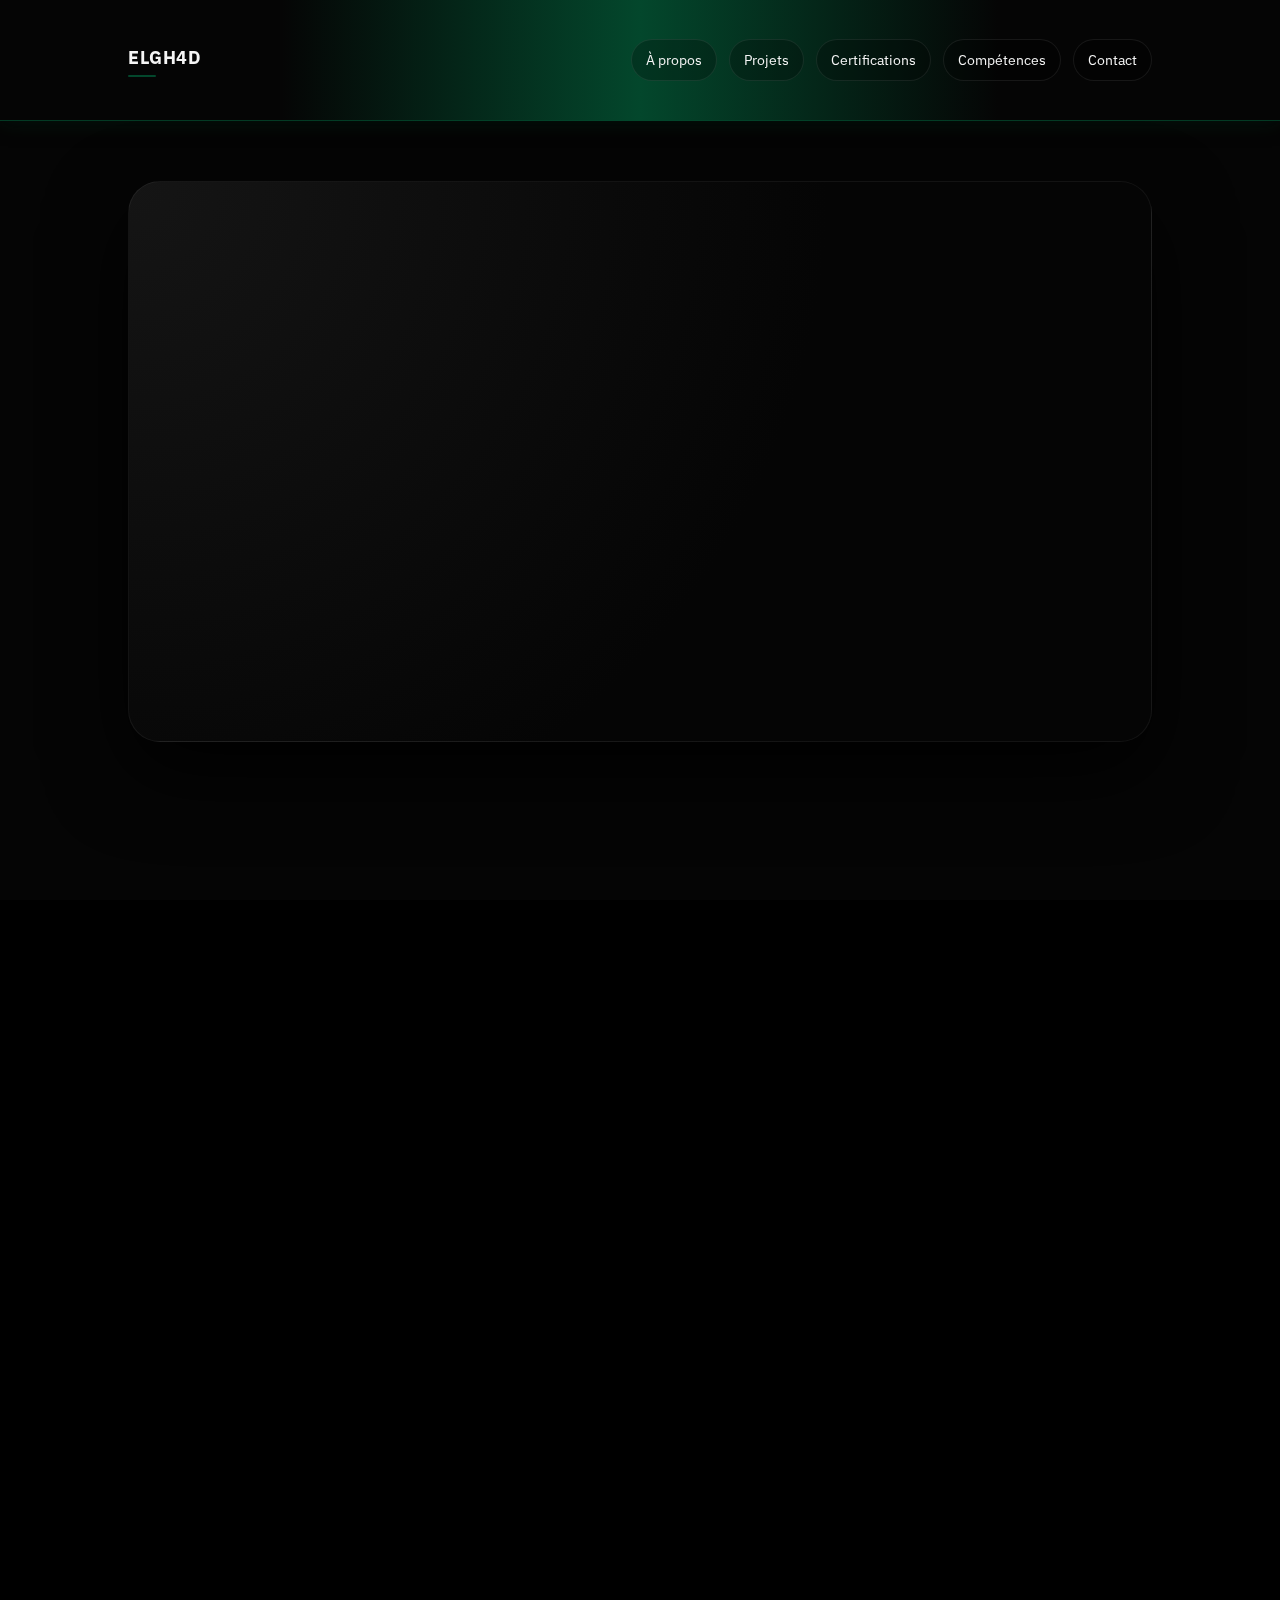
<file: about.html>
<!DOCTYPE html>
<html lang="fr">
<head>
  <meta charset="UTF-8" />
  <meta name="viewport" content="width=device-width, initial-scale=1" />
  <title>À propos — Hamza ELRHADIOUINI</title>
  <meta name="description" content="À propos de Hamza ELRHADIOUINI — Étudiant ingénieur en génie logiciel (MIAGE), passionné par le développement d’applications web modernes.">
  <link rel="icon" href="assets/icons/favicon.ico">
  <link rel="preconnect" href="https://fonts.googleapis.com">
  <link rel="preconnect" href="https://fonts.gstatic.com" crossorigin>
  <link href="https://fonts.googleapis.com/css2?family=IBM+Plex+Sans:wght@300;400;600;700;800;900&display=swap" rel="stylesheet">
  <link rel="stylesheet" href="assets/css/style.css">
</head>
<body>
<header class="site-header">
  <div class="wrap">
    <nav class="nav">
      <a href="index.html" class="brand">ELGH4D</a>
      <button class="nav-toggle" aria-label="Ouvrir le menu" aria-expanded="false">☰</button>
      <div class="nav-links" id="navLinks">
        <a class="btn" href="about.html">À propos</a>
        <a class="btn" href="projects.html">Projets</a>
        <a class="btn" href="certifications.html">Certifications</a>
        <a class="btn" href="skills.html">Compétences</a>
        <a class="btn" href="contact.html">Contact</a>
        
      </div>
    </nav>
  </div>
</header>

<main class="wrap">
  <!-- HERO À PROPOS -->
  <section id="about-hero" class="hero-home" style="padding-top:40px;padding-bottom:28px;">
    <div class="hero-text reveal">
      <p class="overline">À PROPOS DE MOI</p>
      <h1 class="xxl">
        Derrière le code,<br>
        <span class="accent">une personne curieuse & engagée</span>
      </h1>
      <p class="lead">
        Je m’appelle Hamza Elrhadiouini. Je suis étudiant ingénieur en génie logiciel (MIAGE)
        à l’EMSI Rabat et je construis des applications web modernes, utiles et agréables
        à utiliser. J’aime comprendre un besoin réel, le structurer, puis le transformer en
        solution concrète et robuste.
      </p>
    </div>
  </section>

  <!-- SECTION QUI JE SUIS + CE QUE J’AIME FAIRE -->
  <section id="about-content">
    <div class="grid-2">
      <article class="card reveal">
        <h2 class="angle">Qui je suis</h2>
        <p class="muted">
          Je m’appelle Hamza Elrhadiouini. Je suis étudiant en cycle d’ingénierie
          en informatique et réseaux (option MIAGE) à l’EMSI Rabat. Après deux années
          préparatoires (2021–2023), j’ai intégré le cycle d’ingénieur en 2023.
        </p>
        <p class="muted">
          En 4ᵉ année, je me suis vraiment accroché à <strong>Java</strong> et au
          développement d’applications structurées. Depuis, je me spécialise de façon
          personnelle&nbsp;: je construis plusieurs projets full-stack, j’expérimente,
          j’améliore mon style de code et ma façon de penser l’architecture.
        </p>
        <p class="muted">
          Je prépare actuellement mon <strong>stage de fin d’études (PFE 2026)</strong>,
          avec l’objectif de rejoindre une équipe où je pourrai apporter de la valeur,
          continuer à progresser et évoluer sur un poste de développeur logiciel
          à responsabilité.
        </p>
      </article>

     <article class="card reveal">
  <h2 class="angle">Ce que j’aime construire</h2>

  <p class="muted">
    Je prends plaisir à concevoir des solutions où chaque choix technique apporte une réelle valeur.
    Je suis particulièrement motivé par les projets qui réunissent :
  </p>

  <div class="chips soft">
    <span class="chip">résolution d’un problème concret</span>
    <span class="chip">UX pensée avec sérieux</span>
    <span class="chip">logique métier claire & cohérente</span>
    <span class="chip">travail d’équipe & collaboration</span>
    <span class="chip">code structuré, propre & maintenable</span>
    <span class="chip">mise en production & impact réel</span>
  </div>

  <p class="muted" style="margin-top:12px;">
    J’apprécie également documenter mes projets, partager mes idées, expliquer une architecture,
    et revoir du code pour l’améliorer. Pour moi, un bon développement se construit autant
    dans la technique que dans la communication.
  </p>
</article>

    </div>
  </section>

  <!-- TIMELINE PARCOURS -->
  <section id="timeline">
    <h2 class="angle reveal">Mon parcours en quelques étapes</h2>
    <br>
    <div class="timeline">
      <div class="t-item reveal">
        <div class="t-meta">
          <span>2021 – 2023</span>
          <span class="muted">Années préparatoires intégrées — EMSI Rabat</span>
        </div>
        <p class="muted">
          Bases solides en mathématiques, électronique, algorithmique et introduction
          aux systèmes informatiques. C’est la période où je découvre progressivement
          le développement et les projets techniques.
        </p>
      </div>

      <div class="t-item reveal">
        <div class="t-meta">
          <span>2023 – Présent</span>
          <span class="muted">Cycle d’ingénierie en informatique et réseaux (Option MIAGE)</span>
        </div>
        <p class="muted">
          Entrée en cycle d’ingénieur à l’EMSI Rabat. En 4ᵉ année, je développe une
          vraie affinité pour <strong>Java</strong> et le développement d’applications
          web. En 5ᵉ année, je renforce cette spécialisation à travers plusieurs projets
          personnels et académiques orientés applications métiers et plateformes web.
        </p>
      </div>

      <div class="t-item reveal">
        <div class="t-meta">
          <span>2026</span>
          <span class="muted">Stage de fin d’études (PFE)</span>
        </div>
        <p class="muted">
          Objectif&nbsp;: réaliser un PFE 2026 au sein d’une équipe de développement
          où je pourrai contribuer à un vrai produit, mettre en pratique mon expérience
          de projets et poser les bases de mon premier poste d’ingénieur logiciel.
        </p>
      </div>
    </div>
  </section>

  <!-- MA FAÇON DE TRAVAILLER -->
  <section id="how-i-work">
    <h2 class="angle reveal">Ma façon de travailler</h2>
    <br>
    <div class="grid-3">
      <article class="card reveal">
        <h3>Clarté & structure</h3>
        <p class="muted">
          Avant de coder, je clarifie le besoin, je découpe le problème et
          je choisis une structure qui restera lisible pour les autres :
          nommage clair, couches bien séparées, commentaires utiles seulement
          là où c’est nécessaire.
        </p>
      </article>
      <article class="card reveal">
        <h3>Apprentissage continu</h3>
        <p class="muted">
          Je profite de chaque projet pour apprendre quelque chose de nouveau&nbsp;:
          un outil, un pattern, une meilleure manière d’écrire une API ou de structurer
          une interface. C’est ce qui me motive dans ce métier.
        </p>
      </article>
      <article class="card reveal">
        <h3>Esprit d’équipe</h3>
        <p class="muted">
          J’aime travailler avec d’autres développeurs, designer ensemble des solutions
          et partager les bonnes pratiques. Je suis à l’aise avec les revues de code,
          la communication écrite et les échanges réguliers avec l’équipe.
        </p>
      </article>
    </div>
  </section>

  <!-- CTA FINAL -->
  <section id="about-cta" style="padding-top:10px;padding-bottom:30px;">
    <div class="card reveal" style="text-align:center;">
      <h2 class="angle" style="display:inline-block;">Et si on travaillait ensemble&nbsp;?</h2>
      <p class="muted">
        Que ce soit pour un stage de fin d’études, un projet concret ou une collaboration,
        je serais ravi d’échanger.
      </p>
      <div class="action-row" style="justify-content:center;">
        <a class="btn primary" href="contact.html">Me contacter</a>
        <a class="btn" href="projects.html">Voir mes projets</a>
      </div>
    </div>
  </section>
</main>

<footer class="site-footer">
  <div class="wrap"><p class="muted">© <span id="year"></span> Hamza ELRHADIOUINI. Tous droits réservés.</p></div>
</footer>

<script src="assets/js/main.js"></script>
</body>
</html>
</file>
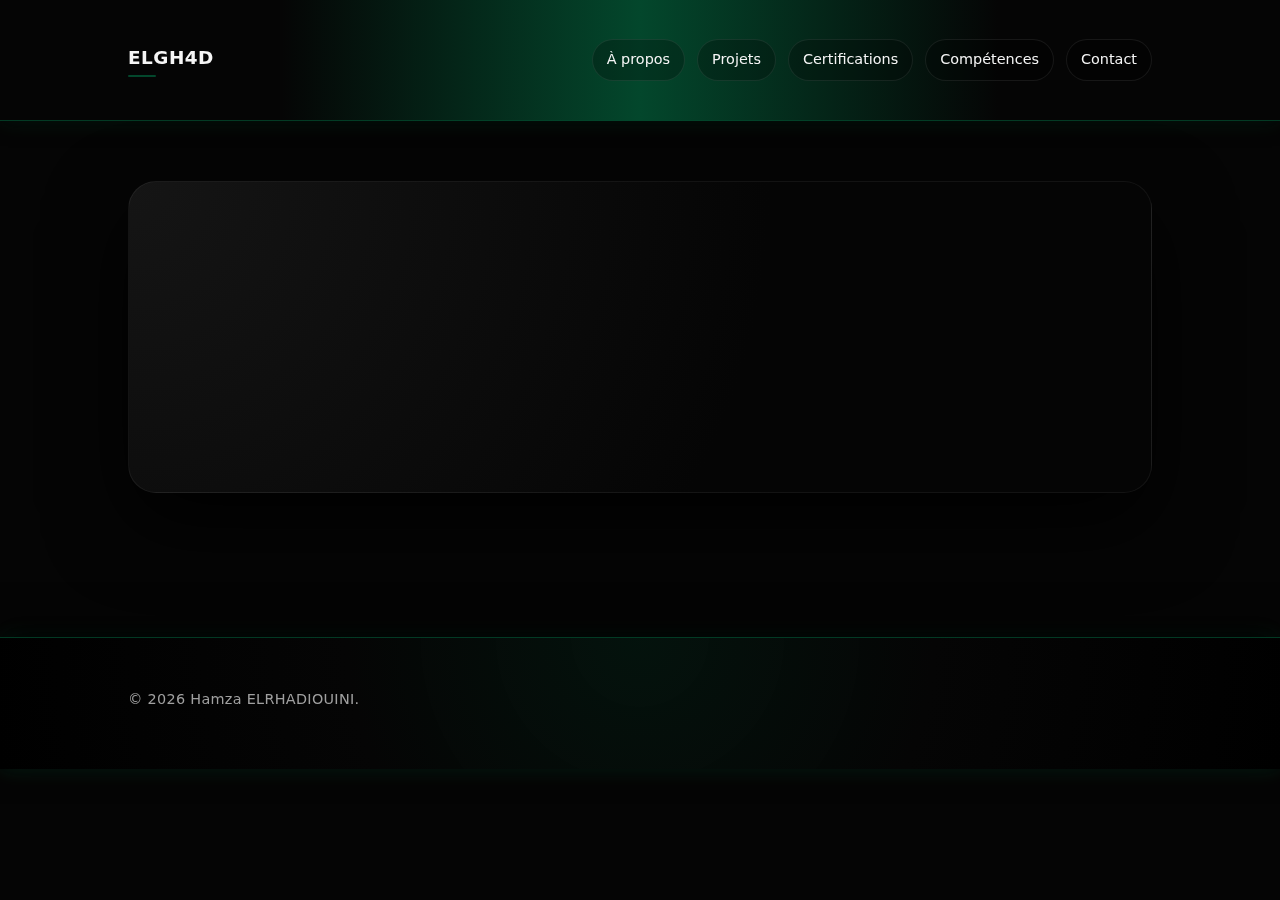
<file: certifications.html>
<!DOCTYPE html>
<html lang="fr">
<head>
  <meta charset="UTF-8" />
  <meta name="viewport" content="width=device-width, initial-scale=1" />
  <title>Certifications — Hamza ELRHADIOUINI</title>
  <link rel="icon" href="assets/icons/favicon.ico">
  <link rel="stylesheet" href="assets/css/style.css">
</head>
<body>
<header class="site-header">
  <div class="wrap">
    <nav class="nav">
      <a href="index.html" class="brand">ELGH4D</a>
      <button class="nav-toggle" aria-label="Ouvrir le menu" aria-expanded="false">☰</button>
      <div class="nav-links" id="navLinks">
        <a class="btn" href="about.html">À propos</a>
        <a class="btn" href="projects.html">Projets</a>
        <a class="btn" href="certifications.html">Certifications</a>
        <a class="btn" href="skills.html">Compétences</a>
        <a class="btn" href="contact.html">Contact</a>
        
      </div>
    </nav>
  </div>
</header>

<main class="wrap">
  <section id="certifications" class="certifications-page">
    <header class="cert-header reveal">
      <div>
       
        <h1 class="cert-title">Certifications</h1>
        <p class="cert-sub">
          Un ensemble de certifications techniques qui consolident mon profil
          de développeur full-stack et cloud, entre développement, bases de
          données, DevOps et bonnes pratiques d’ingénierie.
        </p>
      </div>

      <div class="cert-tag">
        <div class="cert-pill">
        
          <span class="cert-pill-inner">CERTIFICATIONS VALIDÉES</span>
        </div>
      </div>
    </header>

    <div class="filterbar card cert-filterbar reveal">
      <input id="certSearch" type="search"
             placeholder="Rechercher (titre, organisme)..."
             aria-label="Rechercher des certifications">

      <select id="providerSelect" aria-label="Filtrer par organisme">
        <option value="">Tous les organismes</option>
        <option>Meta</option><option>IBM</option><option>Oracle</option><option>Google</option>
        <option>Whizlabs</option><option>University of Michigan</option><option>Johns Hopkins University</option>
        <option>EPFL</option><option>UC Irvine</option><option>University of Pennsylvania</option>
        <option>HKUST</option><option>Duke University</option><option>University of Colorado Boulder</option>
        <option>École Polytechnique</option>
      </select>

      <button id="clearCerts" class="btn ghost">Réinitialiser</button>
    </div>

    <div id="certGrid" class="cards cert-grid reveal"></div>
  </section>
</main>

<footer class="site-footer">
  <div class="wrap"><p class="muted">© <span id="year"></span> Hamza ELRHADIOUINI.</p></div>
</footer>

<script src="assets/js/certifications.js"></script>
<script src="assets/js/main.js"></script>
</body>
</html>
</file>
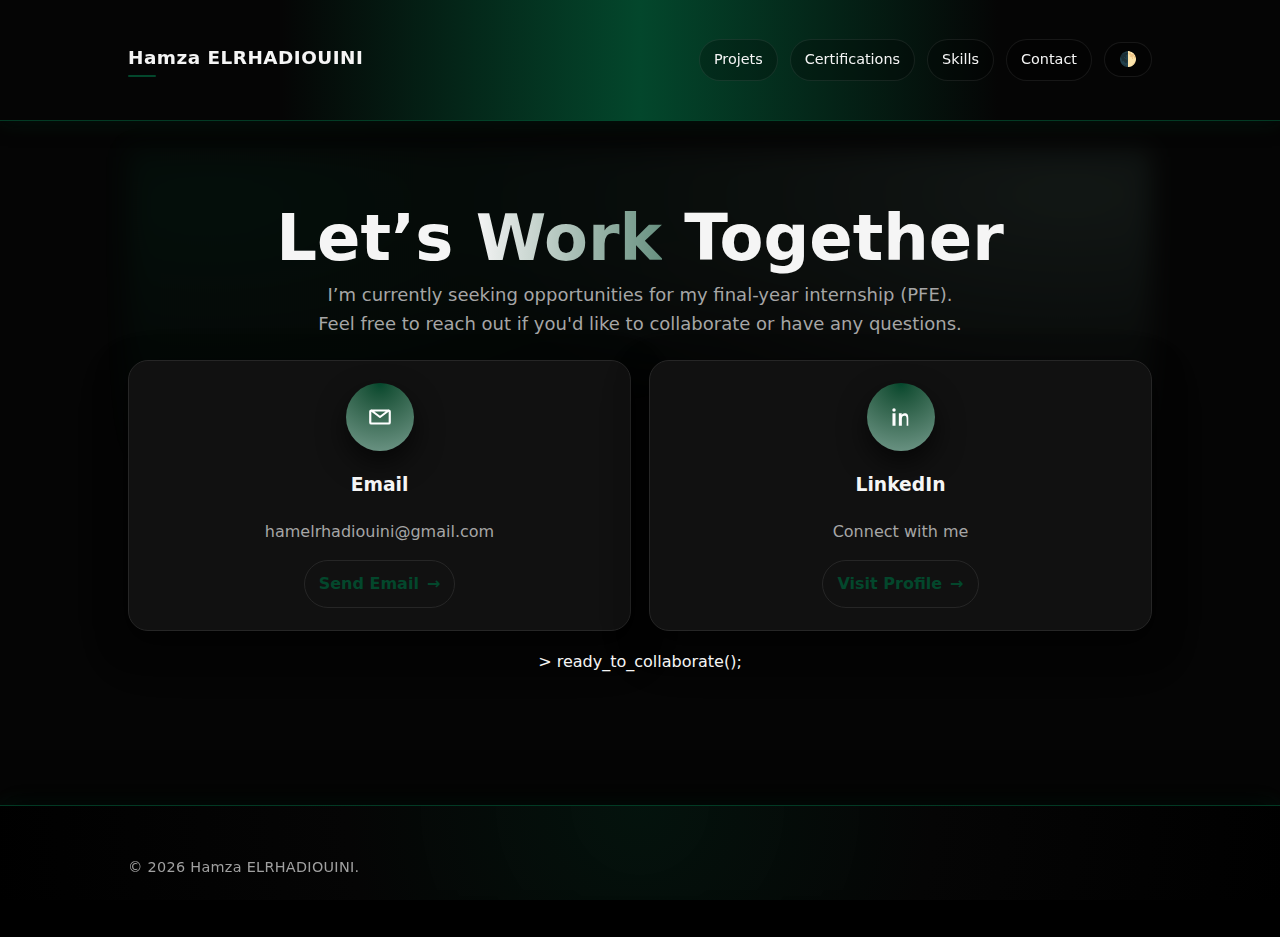
<file: contact.html>
<!DOCTYPE html>
<html lang="fr">
<head>
  <meta charset="UTF-8" />
  <meta name="viewport" content="width=device-width, initial-scale=1" />
  <title>Contact — Hamza ELRHADIOUINI</title>
  <link rel="icon" href="assets/icons/favicon.ico">
  <link rel="stylesheet" href="assets/css/style.css">
</head>
<body>
<header class="site-header">
  <div class="wrap">
    <nav class="nav">
      <a href="index.html" class="brand">Hamza&nbsp;ELRHADIOUINI</a>
      <button class="nav-toggle" aria-label="Ouvrir le menu" aria-expanded="false">☰</button>
      <div class="nav-links" id="navLinks">
        <a class="btn" href="projects.html">Projets</a>
        <a class="btn" href="certifications.html">Certifications</a>
        <a class="btn" href="skills.html">Skills</a>
        <a class="btn" href="contact.html">Contact</a>
        <button class="btn theme" id="themeToggle">🌓</button>
      </div>
    </nav>
  </div>
</header>

<main class="wrap">
  <!-- Contact hero reused -->
  <!-- CONTACT -->
<section id="contact" class="contact-hero v2">
  <h2 class="contact-title">
    Let’s <span class="accent">Work</span> Together
  </h2>
  <p class="contact-sub">
    I’m currently seeking opportunities for my final-year internship (PFE).<br>
    Feel free to reach out if you'd like to collaborate or have any questions.
  </p>

  <div class="contact-grid">
    <!-- Email -->
    <article class="contact-card v2">
      <div class="contact-icon">
        <svg width="26" height="26" viewBox="0 0 24 24" fill="none" aria-hidden="true">
          <path d="M4 6h16a1 1 0 0 1 1 1v10a1 1 0 0 1-1 1H4a1 1 0 0 1-1-1V7a1 1 0 0 1 1-1zm0 0l8 6 8-6"
                stroke="white" stroke-width="2" stroke-linecap="round" stroke-linejoin="round"/>
        </svg>
      </div>
      <h3>Email</h3>
      <p class="muted">hamelrhadiouini@gmail.com</p>
      <a class="btn ghost accent-link" href="mailto:hamelrhadiouini@gmail.com">
        Send Email <span aria-hidden="true">→</span>
      </a>
    </article>

    <!-- LinkedIn -->
    <article class="contact-card v2">
      <div class="contact-icon">
        <svg width="26" height="26" viewBox="0 0 24 24" fill="none" aria-hidden="true">
          <path d="M6.94 8.5H4.13V20h2.81V8.5zM5.55 7.2a1.6 1.6 0 1 0 0-3.2 1.6 1.6 0 0 0 0 3.2zM20 20h-2.8v-5.8
                   c0-1.47-.02-3.35-2.04-3.35-2.06 0-2.37 1.6-2.37 3.25V20H10V8.5h2.69v1.57h.04c.37-.69 1.28-1.42 2.64-1.42
                   2.83 0 3.36 1.86 3.36 4.27V20z" fill="white"/>
        </svg>
      </div>
      <h3>LinkedIn</h3>
      <p class="muted">Connect with me</p>
      <a class="btn ghost accent-link" href="https://linkedin.com/in/elrhadiouini-hamza" target="_blank" rel="noopener">
        Visit Profile <span aria-hidden="true">→</span>
      </a>
    </article>

    <!-- (Optionnel) GitHub — décommente si tu veux un 3e bloc
    <article class="contact-card v2">
      <div class="contact-icon">
        <svg width="26" height="26" viewBox="0 0 24 24" fill="none" aria-hidden="true">
          <path d="M12 .5a11.5 11.5 0 0 0-3.64 22.42c.58.11.79-.25.79-.56v-2.03c-3.22.7-3.9-1.54-3.9-1.54
                   -.53-1.35-1.3-1.71-1.3-1.71-1.07-.74.08-.72.08-.72 1.18.08 1.8 1.21 1.8 1.21 1.05 1.8 2.76 1.28 3.43.98
                   .11-.78.41-1.28.75-1.58-2.57-.29-5.27-1.29-5.27-5.73 0-1.27.46-2.31 1.21-3.12-.12-.3-.52-1.5.11-3.13 0 0
                   .97-.31 3.18 1.19a11.05 11.05 0 0 1 5.8 0c2.21-1.5 3.18-1.19 3.18-1.19.63 1.63.23 2.83.11 3.13.75.81 1.21
                   1.85 1.21 3.12 0 4.45-2.71 5.44-5.3 5.72.42.36.8 1.07.8 2.17v3.22c0 .31.21.68.8.56A11.5 11.5 0 0 0 12 .5Z"
                fill="white"/>
        </svg>
      </div>
      <h3>GitHub</h3>
      <p class="muted">Explore my code</p>
      <a class="btn ghost accent-link" href="https://github.com/ELGHAD" target="_blank" rel="noopener">
        View Repos <span aria-hidden="true">→</span>
      </a>
    </article>
    -->
  </div>

  <div class="contact-code-pill">&gt; ready_to_collaborate();</div>
</section>

</main>

<footer class="site-footer">
  <div class="wrap"><p class="muted">© <span id="year"></span> Hamza ELRHADIOUINI.</p></div>
</footer>

<script src="assets/js/main.js"></script>
</body>
</html>
</file>
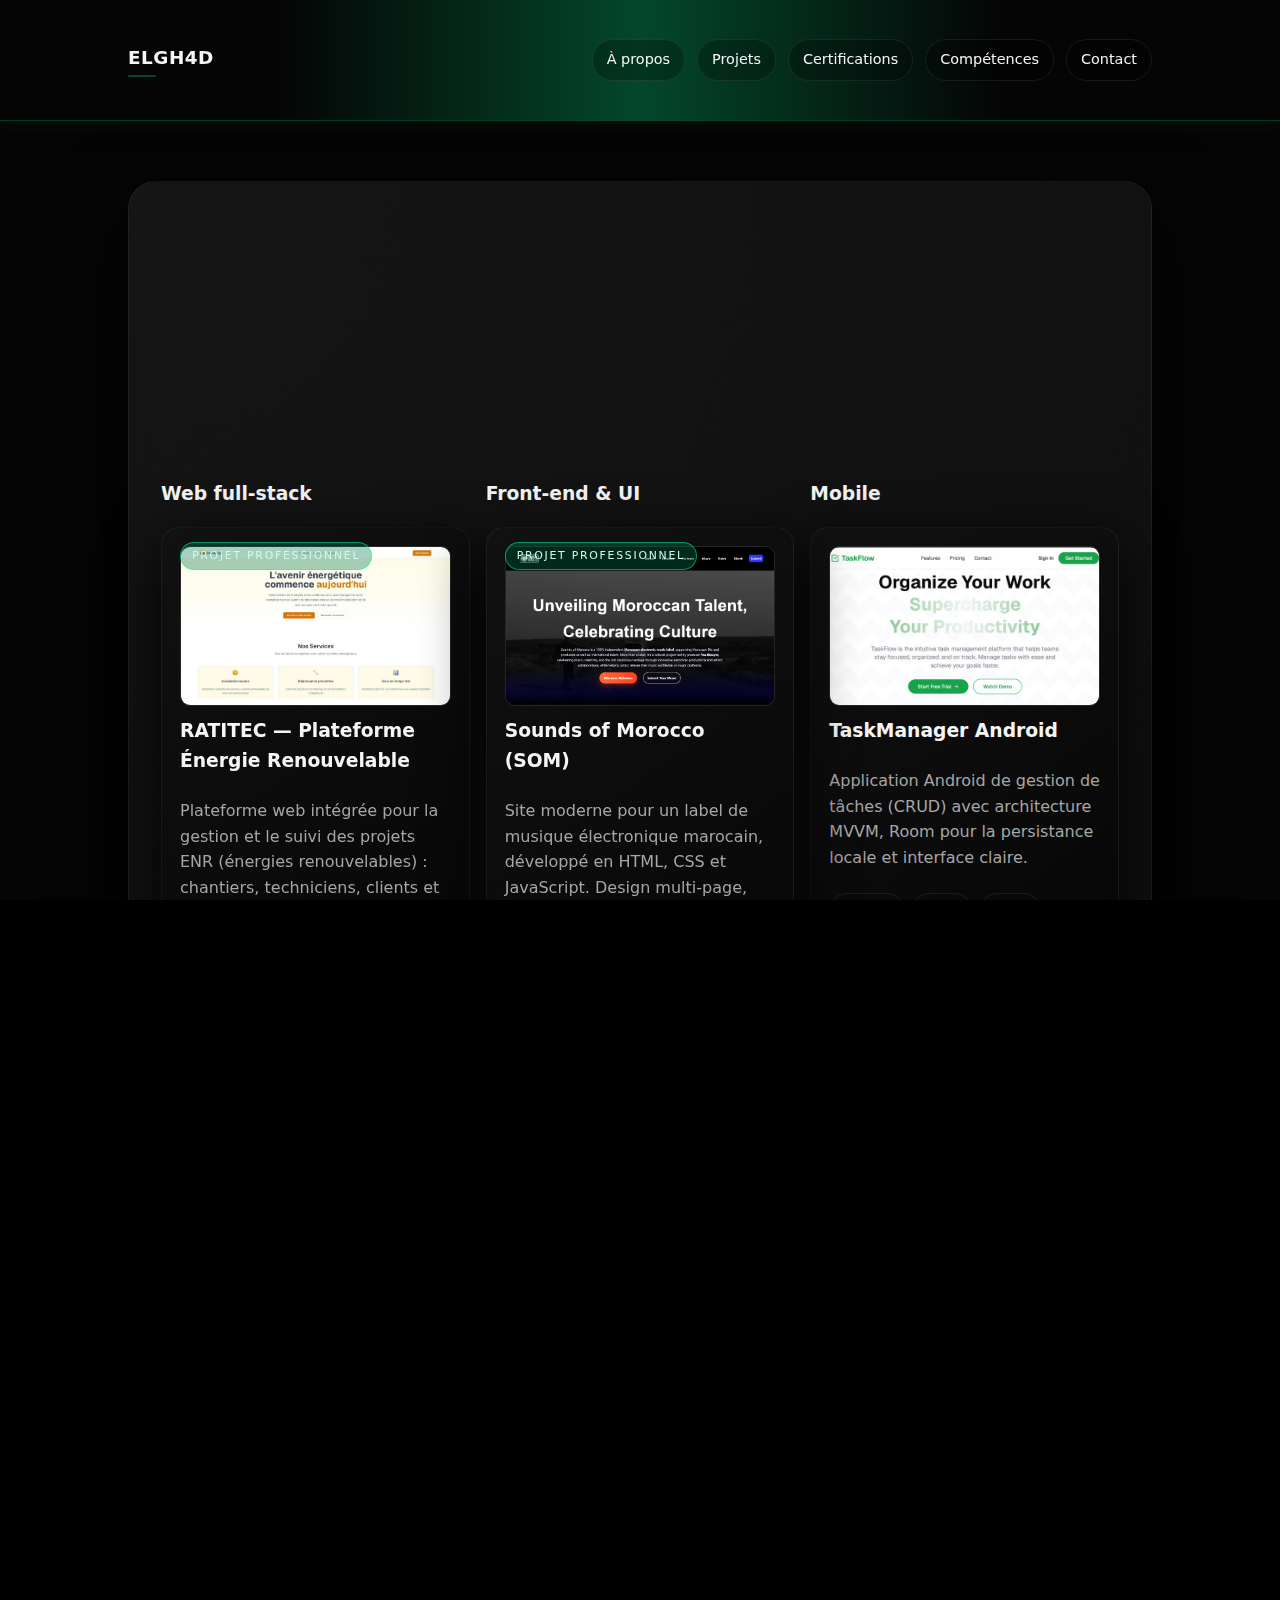
<file: projects.html>
<!DOCTYPE html>
<html lang="fr">
<head>
  <meta charset="UTF-8" />
  <meta name="viewport" content="width=device-width, initial-scale=1" />
  <title>Projets — Hamza ELRHADIOUINI</title>
  <link rel="icon" href="assets/icons/favicon.ico">
  <link rel="stylesheet" href="assets/css/style.css">

  <!-- Styles modale projet (spécifiques à cette page) -->
  <style>
    .project-modal {
      position: fixed;
      inset: 0;
      display: none;
      z-index: 999;
      font-family: inherit;
    }
    .project-modal.open {
      display: block;
    }
    .project-modal-backdrop {
      position: absolute;
      inset: 0;
      background: rgba(0, 0, 0, 0.65);
      backdrop-filter: blur(6px);
    }
    .project-modal-dialog {
      position: relative;
      max-width: 720px;
      width: 90%;
      margin: 5vh auto;
      background: radial-gradient(circle at top, rgba(0, 120, 80, 0.18), #070909);
      border-radius: 24px;
      padding: 24px 24px 20px;
      border: 1px solid rgba(0, 255, 153, 0.25);
      box-shadow: 0 22px 60px rgba(0, 0, 0, 0.85);
      color: #f8fafc;
      overflow-y: auto;
      max-height: 90vh;
    }
    .project-modal-close {
      position: absolute;
      top: 10px;
      right: 14px;
      border: none;
      background: rgba(15, 23, 42, 0.8);
      color: #e5e7eb;
      border-radius: 999px;
      width: 32px;
      height: 32px;
      cursor: pointer;
      font-size: 1rem;
      display: flex;
      align-items: center;
      justify-content: center;
      transition: background 0.15s ease, transform 0.15s ease;
    }
    .project-modal-close:hover {
      background: rgba(0, 255, 153, 0.25);
      transform: translateY(-1px);
    }
    .project-modal-body h2 {
      font-size: 1.5rem;
      margin-bottom: 4px;
    }
    .project-modal-meta {
      font-size: 0.9rem;
      color: #9ca3af;
      margin-bottom: 14px;
    }
    .project-modal-body p {
      line-height: 1.6;
      margin-bottom: 10px;
    }
    .project-modal-body ul {
      padding-left: 1.1rem;
      margin: 10px 0 6px;
    }
    .project-modal-body li {
      margin-bottom: 4px;
    }
    .project-modal-actions {
      display: flex;
      flex-wrap: wrap;
      gap: 8px;
      margin-top: 18px;
    }
    .project-modal-actions .btn {
      padding-inline: 18px;
      border-radius: 999px;
    }
    .project-modal-actions .btn.primary {
      background: linear-gradient(120deg, #00ff99, #00c26e);
      color: #020617;
      border: none;
    }

    /* Visuel “projet pro” cliquable */
    .card.project.project-pro {
      cursor: pointer;
      position: relative;
      transition: transform 0.18s ease, box-shadow 0.18s ease;
    }
    .card.project.project-pro:hover {
      transform: translateY(-4px);
      box-shadow: 0 18px 45px rgba(0, 0, 0, 0.75);
    }
    .card.project.project-pro::before {
      content: "Projet professionnel";
      position: absolute;
      top: 14px;
      left: 18px;
      padding: 4px 11px;
      border-radius: 999px;
      font-size: 0.68rem;
      letter-spacing: 0.16em;
      text-transform: uppercase;
      background: rgba(0, 120, 80, 0.35);
      border: 1px solid rgba(0, 255, 153, 0.5);
      color: #d1fae5;
    }

    @media (max-width: 640px) {
      .project-modal-dialog {
        margin-top: 9vh;
        padding: 20px 16px 16px;
        border-radius: 18px;
      }
      .project-modal-body h2 {
        font-size: 1.25rem;
      }
    }
  </style>
</head>
<body>
<header class="site-header">
  <div class="wrap">
    <nav class="nav">
      <a href="index.html" class="brand">ELGH4D</a>
      <button class="nav-toggle" aria-label="Ouvrir le menu" aria-expanded="false">☰</button>
      <div class="nav-links" id="navLinks">
        <a class="btn" href="about.html">À propos</a>
        <a class="btn" href="projects.html">Projets</a>
        <a class="btn" href="certifications.html">Certifications</a>
        <a class="btn" href="skills.html">Compétences</a>
        <a class="btn" href="contact.html">Contact</a>
      </div>
    </nav>
  </div>
</header>

<main class="wrap">
  <section id="projets">
    <h2 class="reveal">Projets</h2>

    <div class="tabs card reveal" role="tablist" aria-label="Catégories de projets">
      <button class="tab active" data-category="" role="tab" aria-selected="true">Tous</button>
      <button class="tab" data-category="professionnel" role="tab" aria-selected="false">Professionnels</button>
      <button class="tab" data-category="personnel" role="tab" aria-selected="false">Personnels</button>
    </div>

    <div class="filterbar card reveal">
      <input id="searchInput" type="search" placeholder="Rechercher par titre, techno..." aria-label="Rechercher des projets">

      <select id="techSelect" aria-label="Filtrer par techno">
        <option value="">Toutes les technos</option>

        <!-- Front-end -->
        <option>HTML</option>
        <option>CSS</option>
        <option>JavaScript</option>

        <!-- Back-end -->
        <option>Java</option>
        <option>Python</option>
        <option>PHP</option>

        <!-- Frameworks -->
        <option>Spring Boot</option>
        <option>React</option>
        <option>Django</option>
        <option>Laravel</option>
        <option>.NET</option>

        <!-- Databases -->
        <option>MySQL</option>
        <option>Oracle</option>
        <option>MongoDB</option>
        <option>SQL Server</option>

        <!-- Cloud & Tools -->
        <option>Azure</option>
        <option>Docker</option>
        <option>CI/CD</option>
        <option>OpenAI API</option>
      </select>

      <select id="yearSelect" aria-label="Filtrer par année">
        <option value="">Toutes les années</option>
        <option>2026</option><option>2025</option><option>2024</option><option>2023</option>
      </select>

      <button id="clearFilters" class="btn">Réinitialiser</button>
    </div>

    <div id="projectGrid" class="cards"></div>
  </section>
</main>

<footer class="site-footer">
  <div class="wrap"><p class="muted">© <span id="year"></span> Hamza ELRHADIOUINI.</p></div>
</footer>

<!-- MODALE DÉTAIL PROJET (doit être AVANT les scripts JS) -->
<div id="projectModal" class="project-modal" aria-hidden="true">
  <div class="project-modal-backdrop"></div>

  <div class="project-modal-dialog">
    <button class="project-modal-close" aria-label="Fermer">✕</button>
    <div class="project-modal-body">
      <!-- Contenu injecté en JS -->
    </div>
  </div>
</div>

<!-- Scripts -->
<script src="assets/js/projects.js"></script>
<script src="assets/js/main.js"></script>
<script src="assets/js/projects-page.js"></script>
</body>
</html>
</file>
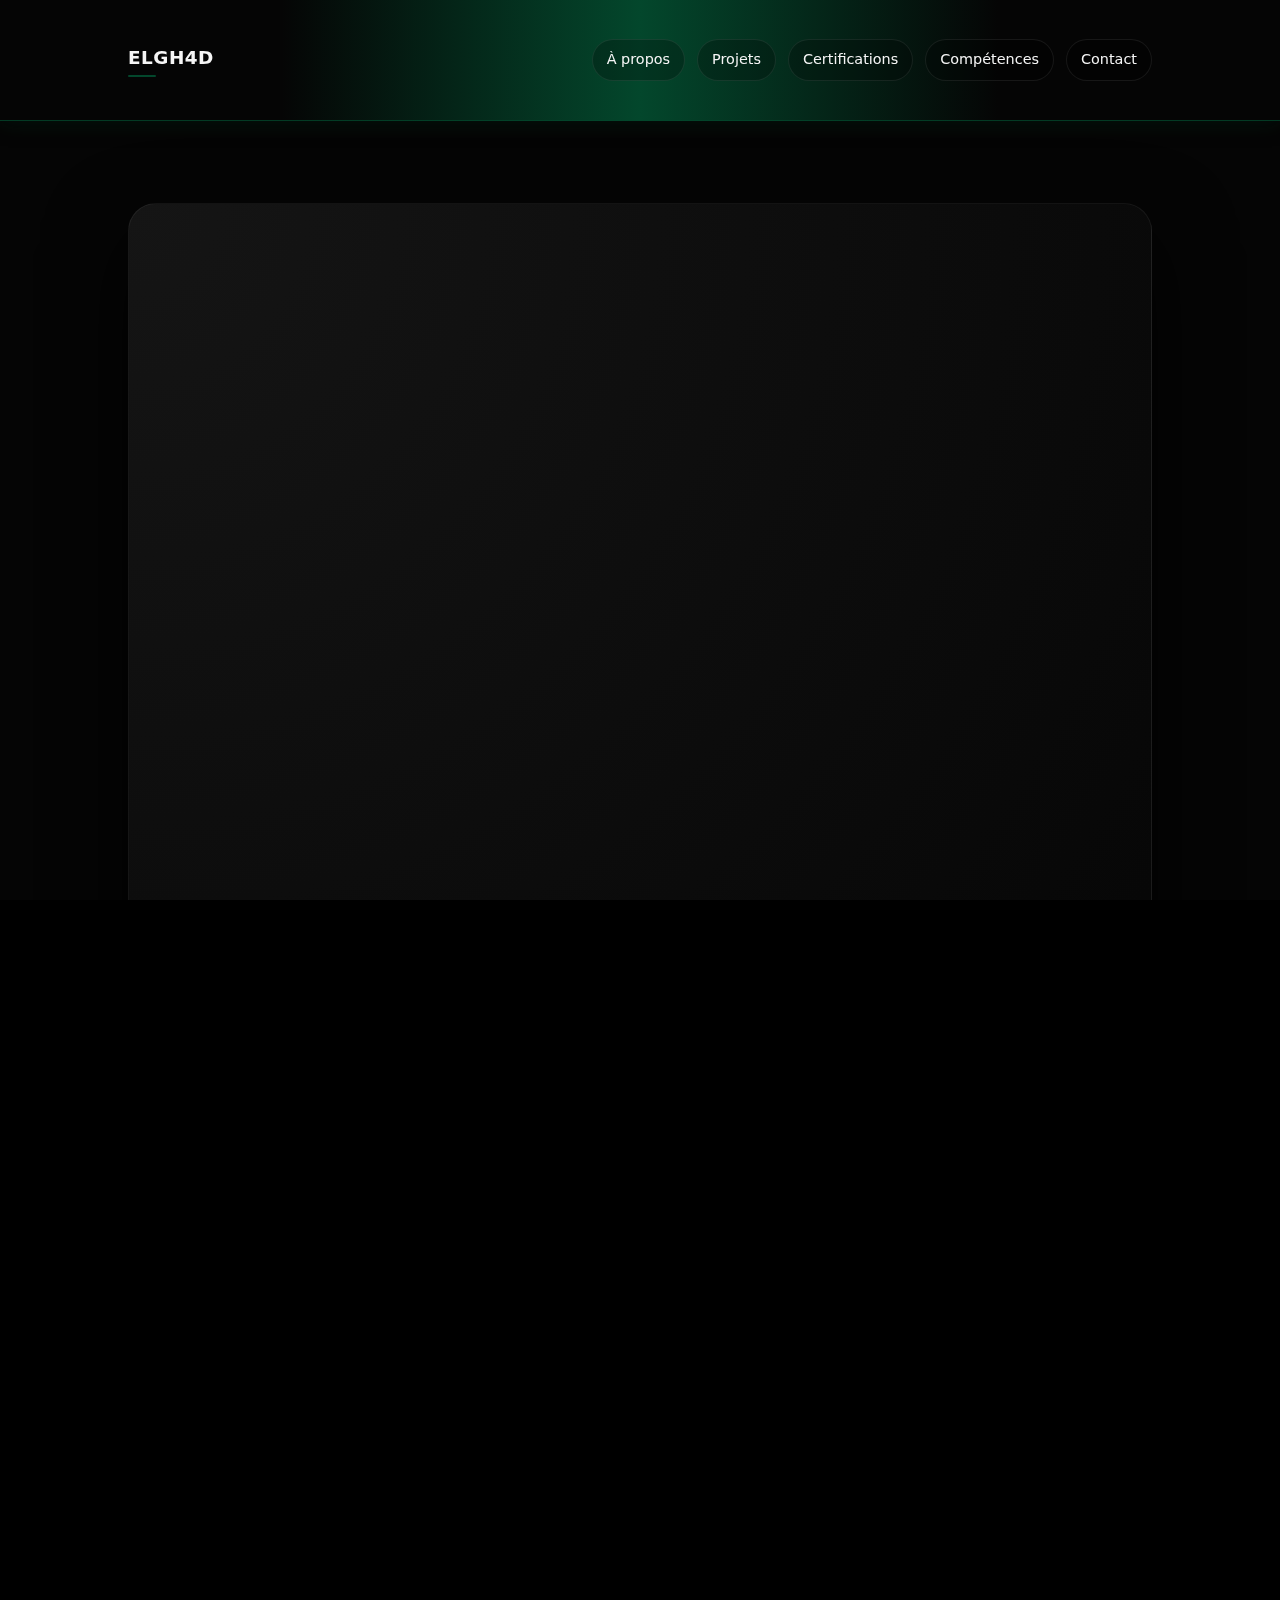
<file: skills.html>
<!DOCTYPE html>
<html lang="fr">
<head>
  <meta charset="UTF-8" />
  <meta name="viewport" content="width=device-width, initial-scale=1" />
  <title>Skills — Hamza ELRHADIOUINI</title>
  <link rel="icon" href="assets/icons/favicon.ico">
  <link rel="stylesheet" href="assets/css/style.css">
</head>
<body>
<header class="site-header">
  <div class="wrap">
    <nav class="nav">
      <a href="index.html" class="brand">ELGH4D</a>
      <button class="nav-toggle" aria-label="Ouvrir le menu" aria-expanded="false">☰</button>
      <div class="nav-links" id="navLinks">
        <a class="btn" href="about.html">À propos</a>
        <a class="btn" href="projects.html">Projets</a>
        <a class="btn" href="certifications.html">Certifications</a>
        <a class="btn" href="skills.html">Compétences</a>
        <a class="btn" href="contact.html">Contact</a>
        
      </div>
    </nav>
  </div>
</header>

<main class="wrap">
  <section id="skills">
    <div class="skills-panel">
      <!-- Header -->
      <header class="skills-header reveal">
        <div>
          <p class="overline">Profil</p>
          <h2 class="skills-title-main">Parcours & Compétences</h2>
          <p class="skills-intro">
            Étudiant ingénieur en génie logiciel (MIAGE) avec un fort focus sur le
            développement full-stack, le cloud et les bonnes pratiques de conception
            (architectures en couches, API REST, microservices, CI/CD).
          </p>
        </div>
        <div class="skills-tag">
          <span>Genie logiciel</span>
        </div>
      </header>

      <!-- Top row: Education + Languages -->
      <div class="skills-top">
        <div class="reveal">
          <h3 class="skills-subheading angle">Parcours académique</h3>
          <br>
          <div class="edu-grid">
            <article class="card edu-card">
              <div class="edu-head">
              
                <div>
                  <h3 class="edu-title">Cycle d’ingénierie en informatique et réseaux (Option MIAGE)</h3>
                  <p class="muted">EMSI, Rabat</p>
                </div>
              </div>
              <p class="muted">2023 – Présent</p>
            </article>
<br>
            <article class="card edu-card">
              <div class="edu-head">
               
                <div>
                  <h3 class="edu-title">Années préparatoires intégrées</h3>
                  <p class="muted">Ingénierie Informatique, Industrielle et Automatisme — EMSI, Rabat</p>
                </div>
              </div>
              <p class="muted">2021 – 2023</p>
            </article>
            <br>

            <article class="card edu-card">
              <div class="edu-head">
               
                <div>
                  <h3 class="edu-title">Baccalauréat Sciences Physiques</h3>
                  <p class="muted">Lycée Al Maârif, Salé</p>
                </div>
              </div>
              <p class="muted">2020 – 2021</p>
            </article>
          </div>
        </div>
        <br>

        <article class="card langs-card reveal">
          <h3>Langues</h3>
          <ul class="lang-list">
            <li><strong>Arabe</strong> — langue maternelle</li>
            <li><strong>Français</strong> — courant</li>
            <li><strong>Anglais</strong> — courant</li>
          </ul>
        </article>
      </div>
<br>
      <!-- Technical stack -->
      <h3 class="skills-subheading angle reveal">Compétences techniques</h3>
      <br>
      <div class="skills-tech-grid">
        <article class="card reveal">
          <h3>Stack de développement</h3>

          <h4 class="sub">Langages</h4>
          <div class="chips">
            <span class="chip">Java</span>
            <span class="chip">JavaScript</span>
            <span class="chip">TypeScript</span>
            <span class="chip">PHP</span>
            <span class="chip">Python</span>
            <span class="chip">C#</span>
            <span class="chip">C++</span>
            <span class="chip">SQL</span>
            <span class="chip">HTML</span>
            <span class="chip">CSS</span>
            <span class="chip">Kotlin</span>
          </div>

          <h4 class="sub">Frameworks & plateformes</h4>
          <div class="chips">
            <!-- Java / Spring -->
            <span class="chip">Spring Boot</span>
            <span class="chip">Spring MVC</span>
            <span class="chip">Spring Data JPA</span>
            <span class="chip">Spring Security</span>

            <!-- Front-end -->
            <span class="chip">React</span>
            <span class="chip">Next.js</span>
            <span class="chip">Tailwind CSS</span>

            <!-- PHP -->
            <span class="chip">Laravel</span>
            <span class="chip">Symfony</span>

            <!-- Python -->
            <span class="chip">Django</span>

            <!-- .NET / Mobile / Node -->
            <span class="chip">ASP.NET Core</span>
            <span class="chip">.NET</span>
            <span class="chip">Android (SDK)</span>
            <span class="chip">Node.js</span>
          </div>

          <h4 class="sub">Bases de données</h4>
          <div class="chips">
            <span class="chip">MySQL</span>
            <span class="chip">PostgreSQL</span>
            <span class="chip">SQL Server</span>
            <span class="chip">Oracle 19c</span>
            <span class="chip">MongoDB</span>
          </div>

          <h4 class="sub">Cloud, DevOps & outils</h4>
          <div class="chips">
            <span class="chip">Git</span>
            <span class="chip">GitHub</span>
            <span class="chip">Docker</span>
            <span class="chip">CI/CD (GitHub Actions, Azure)</span>
            <span class="chip">Microsoft Azure</span>
            <span class="chip">Oracle Cloud</span>
            <span class="chip">Linux</span>
            <span class="chip">Postman</span>
            <span class="chip">Swagger / OpenAPI</span>
            <span class="chip">IntelliJ IDEA</span>
            <span class="chip">VS Code</span>
            <span class="chip">Visual Studio</span>
          </div>

          <h4 class="sub">Architecture & méthodes</h4>
          <div class="chips">
            <span class="chip">API REST</span>
            <span class="chip">Microservices</span>
            <span class="chip">Architecture en couches</span>
            <span class="chip">DTO & Mappers</span>
            <span class="chip">UML</span>
            <span class="chip">MVC</span>
            <span class="chip">Design Patterns</span>
            <span class="chip">Clean Code</span>
            <span class="chip">Agile (Scrum)</span>
            <span class="chip">Tests & TDD</span>
          </div>
        </article>

        <article class="card soft-card reveal">
          <h3>Soft skills</h3>
          <p class="muted">
            Compétences humaines qui soutiennent le travail en équipe, la communication
            avec les clients et la qualité des livrables.
          </p>
          <div class="chips soft">
            <span class="chip">Problem-solving</span>
            <span class="chip">Communication</span>
            <span class="chip">Travail en équipe</span>
            <span class="chip">Gestion du temps</span>
            <span class="chip">Adaptabilité</span>
            <span class="chip">Sens du détail</span>
            <span class="chip">Esprit critique</span>
            <span class="chip">Apprentissage continu</span>
            <span class="chip">Documentation</span>
            <span class="chip">Orientation client</span>
            <span class="chip">Autonomie</span>
            <span class="chip">Esprit d’initiative</span>
          </div>
        </article>
      </div>
    </div>
  </section>
</main>

<footer class="site-footer">
  <div class="wrap"><p class="muted">© <span id="year"></span> Hamza ELRHADIOUINI.</p></div>
</footer>

<script src="assets/js/main.js"></script>
</body>
</html>
</file>
<file: assets/css/style.css>
/* =========================================
   GLOBAL PALETTE – BLACK / WHITE / GREEN
   ========================================= */

:root {
  /* Neutrals */
  --bg: #050505;
  --panel: #0b0b0b;
  --card: #111111;
  --chip: #151515;
  --border: #262626;
  --text: #f5f5f5;
  --muted: #a6a6a6;

  /* Brand / accent = deep green */
  --brand: #03472c; /* main accent green */
  --brand-2: color-mix(in srgb, #03472c 60%, #ffffff 40%); /* softer green */
  --accent: var(--brand);
  --accent-soft: color-mix(in srgb, var(--brand) 55%, #000000 45%);
  --accent-soft-2: color-mix(in srgb, var(--brand) 40%, #ffffff 60%);
  --shadow: 0 10px 30px rgba(0, 0, 0, 0.55);

  /* convenience var for header/footers */
  --accent-green: #03472c;

  /* force dark-mode rendering */
  color-scheme: dark;
}

/* ======================
   BASE / RESET
   ====================== */

* {
  box-sizing: border-box;
}

html,
body {
  margin: 0;
  height: 100%;
  scroll-behavior: smooth;
  overflow-x: hidden;
  background-color: #000; /* hard dark background */
}

body {
  font: 16px/1.6 "IBM Plex Sans", system-ui, -apple-system, Segoe UI, Roboto,
    Ubuntu, "Helvetica Neue", Arial, sans-serif;
  background: var(--bg);
  color: var(--text);
}

a {
  color: var(--accent);
  text-decoration: none;
}

a:hover {
  text-decoration: underline;
}

.wrap {
  max-width: 1080px;
  margin: 0 auto;
  padding: 28px;
}

.muted {
  color: var(--muted);
}

/* ==========================
   HEADER PREMIUM WITH GREEN
   ========================== */

.site-header {
  position: sticky;
  top: 0;
  z-index: 50;
  width: 100%;
  background: linear-gradient(
    90deg,
    #050505 0%,
    #050505 22%,
    var(--accent-green) 50%,
    #050505 78%,
    #050505 100%
  );
  backdrop-filter: blur(12px);
  border-bottom: 1px solid rgba(3, 71, 44, 0.8);
  box-shadow:
    0 4px 14px rgba(0, 0, 0, 0.35),
    0 0 22px rgba(3, 71, 44, 0.35);
}

.nav {
  height: 64px;
  display: flex;
  align-items: center;
  justify-content: space-between;
  gap: 14px;
}

.brand {
  font-size: 1.15rem;
  font-weight: 700;
  letter-spacing: 0.5px;
  color: #f5f5f5;
  position: relative;
  padding-bottom: 4px;
  transition: opacity 0.2s ease, transform 0.2s ease;
}

.brand::after {
  content: "";
  position: absolute;
  left: 0;
  bottom: 0;
  width: 28px;
  height: 2px;
  border-radius: 999px;
  background: var(--accent-green);
}

.brand:hover {
  opacity: 0.85;
  transform: translateY(-1px);
}

/* Nav links as subtle pills */
.nav-links {
  display: flex;
  gap: 12px;
  flex-wrap: wrap;
  align-items: center;
}

.nav-links .btn {
  padding: 8px 14px;
  border-radius: 999px;
  background: rgba(0, 0, 0, 0.25);
  border: 1px solid rgba(255, 255, 255, 0.08);
  color: #f5f5f5;
  font-size: 0.9rem;
  transition: all 0.22s ease;
}

/* active link (current page) – solid green pill */
.nav-links .btn.active {
  background: var(--accent-green);
  border-color: rgba(3, 71, 44, 0.95);
  box-shadow: 0 0 18px rgba(3, 71, 44, 0.7);
}

/* hover = soft green glow */
.nav-links .btn:hover {
  background: rgba(3, 71, 44, 0.28);
  border-color: rgba(3, 71, 44, 0.9);
  transform: translateY(-1px);
}

/* Mobile nav toggle */
.nav-toggle {
  display: none;
  background: transparent;
  border-radius: 999px;
  border: 1px solid rgba(3, 71, 44, 0.9);
  padding: 6px 10px;
  color: #f5f5f5;
  font-size: 1.4rem;
}

@media (max-width: 820px) {
  .nav-toggle {
    display: block;
  }

  .nav-links {
    position: absolute;
    right: 28px;
    top: 64px;
    flex-direction: column;
    align-items: flex-start;
    background: rgba(5, 5, 5, 0.98);
    backdrop-filter: blur(16px);
    padding: 18px;
    border-radius: 18px;
    border: 1px solid rgba(3, 71, 44, 0.75);
    box-shadow:
      0 18px 40px rgba(0, 0, 0, 0.9),
      0 0 22px rgba(3, 71, 44, 0.5);
    display: none;
  }

  .nav-links.open {
    display: flex;
  }

  .nav-links .btn {
    width: 100%;
    justify-content: flex-start;
  }
}

/* ======================
   BUTTONS
   ====================== */

.btn {
  display: inline-flex;
  align-items: center;
  gap: 8px;
  padding: 10px 14px;
  border-radius: 999px;
  background: var(--chip);
  border: 1px solid var(--border);
  color: var(--text);
  cursor: pointer;
  transition: transform 0.12s ease, box-shadow 0.12s ease, filter 0.12s ease,
    background 0.12s ease, border-color 0.12s ease;
}

.btn:hover {
  transform: translateY(-1px);
  box-shadow: var(--shadow);
}

/* Primary CTA – green accent */
.btn.primary {
  background: linear-gradient(135deg, var(--brand), var(--brand-2));
  color: #f5f5f5;
  border-color: color-mix(in srgb, var(--brand) 80%, #000000 20%);
  box-shadow: 0 10px 30px rgba(3, 71, 44, 0.55);
  font-weight: 600;
}

.btn.primary:hover {
  transform: translateY(-2px);
  filter: brightness(1.02);
  box-shadow: 0 14px 40px rgba(3, 71, 44, 0.7);
}

/* Ghost / outline (neutral) */
.btn.ghost {
  background: transparent;
  border: 1px solid var(--border);
}

.btn.ghost:hover {
  border-color: color-mix(in srgb, var(--brand) 60%, var(--border) 40%);
}

/* Icon button */
.btn.icon {
  background: rgba(255, 255, 255, 0.04);
  border-color: var(--border);
}

/* Bigger */
.btn.big {
  padding: 14px 18px;
  font-weight: 700;
}

/* Accent gradient button */
.btn.gradient {
  background: linear-gradient(90deg, var(--brand), var(--brand-2));
  color: #f5f5f5;
  font-weight: 700;
  border: none;
  box-shadow: 0 0 16px rgba(3, 71, 44, 0.7);
  padding: 12px 26px;
  border-radius: 14px;
  text-align: center;
}

.btn.gradient:hover {
  transform: translateY(-3px);
  box-shadow: 0 0 24px rgba(3, 71, 44, 0.9);
}

/* Social buttons styling */
.social-links .btn {
  background: rgba(255, 255, 255, 0.03) !important;
  border: 1px solid rgba(255, 255, 255, 0.08) !important;
  padding: 10px 18px;
  border-radius: 14px;
  margin-right: 10px;
  margin-bottom: 10px;
  backdrop-filter: blur(4px);
}

.social-links .btn:hover {
  background: rgba(3, 71, 44, 0.25) !important;
  border-color: rgba(3, 71, 44, 0.9) !important;
  transform: translateY(-2px);
}

/* Clear “Download CV” CTA separation */
.cta-hero .btn.primary.big {
  margin-top: 16px;
  border-radius: 20px;
  padding: 14px 26px;
  display: inline-block;
}

/* ======================
   HERO (HOME)
   ====================== */

main {
  padding-block: 40px 70px;
}

.hero-home {
  position: relative;
  margin: 32px 0 56px;
  padding: 42px 46px;
  border-radius: 32px;
  background: radial-gradient(circle at top left, #151515 0%, #050505 60%);
  border: 1px solid rgba(255, 255, 255, 0.06);
  box-shadow: 0 30px 80px rgba(0, 0, 0, 0.9);
  overflow: hidden;
  isolation: isolate;
}

/* Softer halo with a hint of green */
.hero-home::before {
  content: "";
  position: absolute;
  inset: -30% -40% auto -40%;
  height: 520px;
  z-index: -1;
  background:
    radial-gradient(
      900px 380px at -10% 0%,
      color-mix(in srgb, var(--brand-2) 24%, rgba(255, 255, 255, 0.12) 76%),
      transparent 60%
    ),
    radial-gradient(
      700px 320px at 110% 20%,
      rgba(255, 255, 255, 0.07),
      transparent 70%
    );
  opacity: 1;
  mix-blend-mode: soft-light;
  filter: blur(10px);
  animation: heroGlow 14s ease-in-out infinite alternate;
}

.hero-grid {
  display: grid;
  grid-template-columns: minmax(0, 1.1fr) minmax(0, 0.9fr);
  gap: 46px;
  align-items: center;
}

.hero-text {
  text-align: left;
}

.hero-photo {
  text-align: center;
}

.hero-photo img {
  max-width: 320px;
  border-radius: 999px;
  border: 3px solid rgba(255, 255, 255, 0.9);
  box-shadow: 0 22px 70px rgba(0, 0, 0, 0.95);
  transition: transform 0.35s ease, box-shadow 0.35s ease;
}

.hero-photo img:hover {
  transform: translateY(-4px) scale(1.02);
  box-shadow: 0 28px 90px rgba(0, 0, 0, 1);
}

/* Typo */
.overline {
  letter-spacing: 0.18em;
  font-size: 0.8rem;
  text-transform: uppercase;
  color: var(--muted);
  margin-bottom: 10px;
  font-weight: 700;
}

.xxl {
  font-size: clamp(42px, 8vw, 72px);
  line-height: 0.98;
  margin-bottom: 14px;
  font-weight: 900;
}

/* Accent gradient text (white → green) */
.accent {
  background: linear-gradient(90deg, #f5f5f5, var(--brand-2));
  -webkit-background-clip: text;
  background-clip: text;
  color: transparent;
}

.lead {
  color: var(--muted);
  font-size: clamp(16px, 2.4vw, 20px);
  margin-bottom: 18px;
  max-width: 34rem;
}

.hero-actions {
  display: flex;
  flex-direction: column;
  align-items: flex-start;
  gap: 14px;
  margin-top: 18px;
  margin-bottom: 22px;
}

.action-row,
.social-links {
  display: flex;
  flex-wrap: wrap;
  gap: 10px;
}

/* Stats inside hero */
.stats {
  display: flex;
  justify-content: center;
  gap: 18px;
  margin-top: 30px;
  max-width: 520px;
  margin-left: auto;
  margin-right: auto;
}

.stat {
  flex: 1 1 0;
  text-align: center;
  border-radius: 18px;
  padding: 16px 18px;
  background: rgba(0, 0, 0, 0.85);
  border: 1px solid rgba(255, 255, 255, 0.06);
  box-shadow: 0 18px 40px rgba(0, 0, 0, 0.9);
  transition: transform 0.2s ease, box-shadow 0.2s ease, border-color 0.2s ease;
}

.stat:hover {
  transform: translateY(-3px);
  border-color: color-mix(in srgb, var(--brand) 45%, #ffffff 55%);
  box-shadow: 0 22px 70px rgba(0, 0, 0, 1);
}

.num {
  font-size: clamp(28px, 6vw, 56px);
  font-weight: 900;
  background: linear-gradient(90deg, var(--brand), var(--brand-2));
  -webkit-background-clip: text;
  background-clip: text;
  color: transparent;
}

.num::after {
  content: "+";
  font-weight: 900;
}

.label {
  color: var(--muted);
  font-size: 0.85rem;
  letter-spacing: 0.1em;
}

/* Generic hero (other pages) */
.hero {
  display: grid;
  grid-template-columns: 1.1fr 0.9fr;
  gap: 24px;
  align-items: center;
  padding: 32px 0;
}

.badge {
  display: inline-block;
  padding: 6px 10px;
  border-radius: 999px;
  background: var(--panel);
  border: 1px solid var(--border);
  color: var(--muted);
  font-size: 0.9rem;
}

/* ======================
   GRID / CARDS / CHIPS
   ====================== */

.grid-2 {
  display: grid;
  grid-template-columns: repeat(auto-fit, minmax(320px, 1fr));
  gap: 16px;
}

.grid-3 {
  display: grid;
  grid-template-columns: repeat(auto-fit, minmax(280px, 1fr));
  gap: 16px;
}

.cards {
  display: grid;
  grid-template-columns: repeat(auto-fit, minmax(260px, 1fr));
  gap: 16px;
}

.card {
  background: var(--card);
  border: 1px solid var(--border);
  border-radius: 16px;
  padding: 18px;
  box-shadow: var(--shadow);
}

.card h2,
.card h3 {
  margin: 0 0 6px;
}

.chips {
  display: flex;
  flex-wrap: wrap;
  gap: 8px;
  margin-top: 6px;
}

.chip {
  padding: 6px 10px;
  border-radius: 999px;
  background: transparent;
  border: 1px solid rgba(255, 255, 255, 0.06);
  font-size: 0.85rem;
  color: var(--muted);
}

.chip:hover {
  border-color: color-mix(in srgb, var(--brand) 55%, #ffffff 45%);
  color: #f5f5f5;
}

/* Skills pills */
.skills {
  display: flex;
  flex-wrap: wrap;
  gap: 8px;
}

.skill {
  padding: 8px 10px;
  border-radius: 10px;
  background: var(--chip);
  border: 1px solid var(--border);
  font-size: 0.9rem;
}

/* Avatar */
.avatar-card {
  display: flex;
  flex-direction: column;
  align-items: center;
  gap: 8px;
}

.avatar-card img {
  width: 200px;
  height: 200px;
  border-radius: 20px;
  object-fit: cover;
  border: 1px solid var(--border);
  box-shadow: var(--shadow);
}

/* Project cover */
.project-cover,
.project .project-cover {
  width: 100%;
  height: 160px;
  object-fit: cover;
  border-radius: 10px;
  border: 1px solid var(--border);
  margin-bottom: 10px;
}

/* Timeline */
.timeline {
  position: relative;
  padding-left: 22px;
}

.timeline::before {
  content: "";
  position: absolute;
  left: 8px;
  top: 2px;
  bottom: 2px;
  width: 2px;
  background: var(--border);
}

.t-item {
  position: relative;
  margin: 0 0 14px;
  padding: 8px 12px;
  background: var(--card);
  border: 1px solid var(--border);
  border-radius: 12px;
}

.t-item::before {
  content: "";
  position: absolute;
  left: -10px;
  top: 14px;
  width: 10px;
  height: 10px;
  border-radius: 50%;
  background: var(--brand);
}

.t-meta {
  display: flex;
  gap: 8px;
  flex-wrap: wrap;
  color: var(--muted);
  font-size: 0.95rem;
  margin-bottom: 6px;
}

/* ======================
   SECTIONS / FOOTER
   ====================== */

.row {
  display: flex;
  gap: 10px;
  flex-wrap: wrap;
}

section {
  padding: 22px 0;
}

section > h2 {
  font-size: 1.35rem;
  margin: 0 0 10px;
}

/* FOOTER PREMIUM WITH GREEN */

.site-footer {
  margin-top: 60px;
  padding: 22px 0 30px;
  border-top: 1px solid rgba(3, 71, 44, 0.8);
  background:
    radial-gradient(
      circle at top,
      rgba(3, 71, 44, 0.22) 0%,
      #050505 45%,
      #000000 100%
    );
  backdrop-filter: blur(8px);
  box-shadow:
    0 -10px 30px rgba(0, 0, 0, 0.85),
    0 0 20px rgba(3, 71, 44, 0.45);
  color: #f5f5f5;
}

.site-footer .wrap {
  max-width: 1080px;
  margin: 0 auto;
  padding-inline: 28px;
  display: flex;
  align-items: center;
  justify-content: space-between;
  gap: 10px;
  font-size: 0.88rem;
}

.site-footer .muted {
  color: #a0a0a0;
}

.site-footer p {
  margin: 0;
  text-align: right;
  font-size: 0.9rem;
  color: #b3b3b3;
  letter-spacing: 0.3px;
  transition: color 0.2s ease, transform 0.2s ease;
}

.site-footer a {
  color: var(--accent-green);
  font-weight: 500;
  text-decoration: none;
}

.site-footer a:hover {
  text-decoration: underline;
}

.site-footer p:hover {
  color: #f5f5f5;
  transform: translateY(-1px);
}

.site-footer .dot {
  display: inline-block;
  width: 4px;
  height: 4px;
  border-radius: 50%;
  background: var(--accent-green);
  margin-inline: 8px;
  opacity: 0.9;
}

@media (max-width: 720px) {
  .site-footer .wrap {
    flex-direction: column;
    align-items: flex-start;
    text-align: left;
    gap: 6px;
  }

  .site-footer p {
    text-align: left;
  }
}

/* ======================
   FILTERBAR
   ====================== */

.filterbar {
  display: grid;
  grid-template-columns: 1fr 220px 160px auto;
  gap: 10px;
  margin-bottom: 14px;
}

.filterbar input[type="search"],
.filterbar select {
  background: var(--chip);
  color: var(--text);
  border: 1px solid var(--border);
  border-radius: 10px;
  padding: 10px 12px;
  outline: none;
}

.filterbar input::placeholder {
  color: var(--muted);
}

/*======================
  TABS
  ====================== */

.tabs {
  display: inline-flex;
  gap: 6px;
  padding: 6px;
  border-radius: 12px;
  background: var(--card);
  border: 1px solid var(--border);
  margin-bottom: 12px;
}

.tab {
  border: 1px solid var(--border);
  background: var(--chip);
  color: var(--text);
  padding: 8px 12px;
  border-radius: 10px;
  cursor: pointer;
  font-size: 0.92rem;
}

.tab.active {
  background: linear-gradient(135deg, var(--brand), var(--brand-2));
  color: #f5f5f5;
  border-color: transparent;
}

/* ======================
   ANGLED HEADINGS
   ====================== */

.angle {
  position: relative;
  margin: 0 0 8px;
  font-weight: 700;
}

.angle::after {
  content: "";
  position: absolute;
  left: 0;
  right: 0;
  bottom: -6px;
  height: 1px;
  background: linear-gradient(
    90deg,
    color-mix(in srgb, var(--brand) 40%, #ffffff 60%),
    transparent
  );
}

/* ======================
   CONTACT HERO
   ====================== */

.contact-hero.v2 {
  text-align: center;
  padding: 56px 0 42px;
  position: relative;
  isolation: isolate;
}

.contact-hero.v2::before {
  content: "";
  position: absolute;
  inset: 0;
  background:
    radial-gradient(
      900px 380px at 8% 10%,
      color-mix(in srgb, var(--brand) 28%, transparent),
      transparent 70%
    ),
    radial-gradient(
      900px 380px at 92% 8%,
      color-mix(in srgb, var(--brand-2) 24%, transparent),
      transparent 70%
    );
  opacity: 0.55;
  filter: blur(12px);
  z-index: -1;
}

.contact-title {
  font-size: clamp(34px, 6vw, 64px);
  font-weight: 900;
  line-height: 1.06;
  margin: 0 0 8px;
}

.contact-title .accent {
  background: linear-gradient(90deg, #f5f5f5, var(--brand-2));
  -webkit-background-clip: text;
  background-clip: text;
  color: transparent;
}

.contact-sub {
  color: var(--muted);
  font-size: clamp(16px, 2.4vw, 18px);
  margin: 0 auto 22px;
  max-width: 820px;
}

.contact-grid {
  display: grid;
  grid-template-columns: repeat(auto-fit, minmax(280px, 1fr));
  gap: 18px;
  margin: 10px 0 18px;
}

.contact-card,
.contact-card.v2 {
  background: var(--card);
  border: 1px solid var(--border);
  border-radius: 20px;
  padding: 22px 20px;
  box-shadow: 0 18px 45px rgba(0, 0, 0, 0.35), var(--shadow);
}

.contact-card.v2:hover {
  box-shadow: 0 22px 60px rgba(0, 0, 0, 0.5), var(--shadow);
  transform: translateY(-2px);
  transition: 0.25s ease;
}

/* Circular icon with green */
.contact-icon {
  width: 68px;
  height: 68px;
  border-radius: 50%;
  display: grid;
  place-items: center;
  margin: 0 auto 8px;
  background: radial-gradient(
    100% 100% at 50% 0%,
    var(--brand) 0%,
    var(--brand-2) 100%
  );
  box-shadow: 0 12px 28px rgba(0, 0, 0, 0.65);
}

/* Accent link */
.accent-link {
  color: var(--brand);
  font-weight: 800;
  border-color: transparent;
}

/* ======================
   PROJECTS PANEL
   ====================== */

#projets {
  margin: 32px 0 56px;
  padding: 32px 32px 34px;
  border-radius: 28px;
  background: radial-gradient(circle at top left, #151515 0%, #050505 60%);
  border: 1px solid rgba(255, 255, 255, 0.06);
  box-shadow: 0 30px 80px rgba(0, 0, 0, 0.9);
}

#projets > h2 {
  margin: 0 0 18px;
  font-size: 1.4rem;
  letter-spacing: 0.14em;
  text-transform: uppercase;
  color: var(--muted);
}

/* Tabs */
#projets .tabs.card {
  padding: 6px;
  border-radius: 999px;
  display: inline-flex;
  align-items: center;
  gap: 6px;
  background: rgba(0, 0, 0, 0.8);
  border: 1px solid rgba(255, 255, 255, 0.06);
  box-shadow: 0 16px 40px rgba(0, 0, 0, 0.7);
  margin-bottom: 16px;
}

#projets .tab {
  font-size: 0.9rem;
  padding: 7px 14px;
  border-radius: 999px;
  border: 1px solid transparent;
  background: transparent;
  color: var(--muted);
  transition: background 0.16s ease, color 0.16s ease, transform 0.16s ease,
    border-color 0.16s ease;
}

#projets .tab:hover {
  background: rgba(255, 255, 255, 0.04);
  color: var(--text);
}

#projets .tab.active {
  background: linear-gradient(135deg, var(--brand), var(--brand-2));
  color: #f5f5f5;
  border-color: rgba(0, 0, 0, 0.8);
  font-weight: 600;
  transform: translateY(-1px);
}

/* Filter bar in projects */
#projets .filterbar.card {
  margin-top: 16px;
  padding: 14px 16px;
  border-radius: 18px;
  background: rgba(0, 0, 0, 0.85);
  border: 1px solid rgba(255, 255, 255, 0.06);
  box-shadow: 0 20px 50px rgba(0, 0, 0, 0.85);
}

#projets .filterbar input[type="search"],
#projets .filterbar select {
  background: #111111;
  border-radius: 12px;
  border: 1px solid rgba(255, 255, 255, 0.1);
  font-size: 0.92rem;
}

#projectGrid.cards {
  margin-top: 22px;
  gap: 16px;
}

#projectGrid .card {
  display: flex;
  flex-direction: column;
  height: 100%;
  padding: 18px 18px 16px;
  border-radius: 18px;
  background: linear-gradient(145deg, #111111, #050505);
  border: 1px solid rgba(255, 255, 255, 0.06);
  box-shadow: 0 20px 60px rgba(0, 0, 0, 0.95);
  transition: transform 0.18s ease, box-shadow 0.18s ease,
    border-color 0.18s ease;
}

#projectGrid .card:hover {
  transform: translateY(-4px);
  box-shadow: 0 26px 80px rgba(0, 0, 0, 1);
  border-color: color-mix(in srgb, var(--brand) 40%, #ffffff 60%);
}

#projectGrid .chip {
  border-radius: 999px;
  border-color: rgba(255, 255, 255, 0.08);
}

/* Petit badge sur les projets pros */
.card.project.project-pro {
  cursor: pointer;
  position: relative;
}

.card.project.project-pro::before {
  content: "Projet professionnel";
  position: absolute;
  top: 14px;
  left: 18px;
  padding: 4px 10px;
  border-radius: 999px;
  font-size: 0.7rem;
  letter-spacing: 0.12em;
  text-transform: uppercase;
  background: rgba(3, 71, 44, 0.45);
  border: 1px solid rgba(3, 71, 44, 0.9);
  color: #dff7ec;
}

/* ======================
   SKILLS PANEL
   ====================== */

#skills {
  margin: 32px 0 56px;
}

.skills-panel {
  padding: 32px 32px 34px;
  border-radius: 28px;
  background: radial-gradient(circle at top left, #151515 0%, #050505 60%);
  border: 1px solid rgba(255, 255, 255, 0.06);
  box-shadow: 0 30px 80px rgba(0, 0, 0, 0.9);
}

/* Header row */
.skills-header {
  display: flex;
  justify-content: space-between;
  align-items: flex-start;
  gap: 24px;
  margin-bottom: 24px;
}

.skills-title-main {
  margin: 0 0 6px;
  font-size: 1.7rem;
}

.skills-intro {
  margin: 0;
  max-width: 34rem;
  color: var(--muted);
  font-size: 0.95rem;
}

.skills-tag span {
  display: inline-flex;
  align-items: center;
  padding: 8px 14px;
  border-radius: 999px;
  border: 1px solid rgba(255, 255, 255, 0.15);
  background: rgba(0, 0, 0, 0.8);
  font-size: 0.82rem;
  letter-spacing: 0.12em;
  text-transform: uppercase;
  color: var(--muted);
}

/* Tech skills cards tinted */
.skills-tech-grid .card {
  background: linear-gradient(145deg, #111111, #050505);
  border: 1px solid rgba(255, 255, 255, 0.06);
  box-shadow: 0 20px 60px rgba(0, 0, 0, 0.95);
}

/* ======================
   STATS STRIP
   ====================== */

.stats-section {
  background: radial-gradient(
      circle at top left,
      rgba(3, 71, 44, 0.16),
      transparent
    ),
    rgba(5, 5, 5, 0.96);
  padding: 60px 0;
  border-top: 1px solid rgba(255, 255, 255, 0.1);
  text-align: center;
  position: relative;
}

.stats-section .stat {
  background: transparent;
  box-shadow: none;
  border: none;
}

.stats-section .number {
  font-size: 3rem;
  font-weight: 800;
  color: var(--brand);
  text-shadow: 0 0 16px rgba(0, 0, 0, 0.8);
}

.stats-section .plus {
  font-size: 2rem;
  font-weight: 600;
  color: var(--brand);
  margin-left: 4px;
}

/* =========================================
   PAGE CERTIFICATIONS – PANEL & CARDS
   ========================================= */

.certifications-page {
  margin: 32px 0 56px;
  padding: 32px 32px 34px;
  border-radius: 28px;
  background: radial-gradient(circle at top left, #151515 0%, #050505 60%);
  border: 1px solid rgba(255, 255, 255, 0.06);
  box-shadow: 0 30px 80px rgba(0, 0, 0, 0.9);
}

/* Header de la page */
.cert-header {
  display: flex;
  justify-content: space-between;
  align-items: flex-start;
  gap: 24px;
  margin-bottom: 22px;
}

.cert-title {
  margin: 8px 0 4px;
  font-size: 1.8rem;
}

.cert-sub {
  margin: 0;
  max-width: 36rem;
  color: var(--muted);
  font-size: 0.96rem;
}

/* Tag à droite avec accent vert */
.cert-tag {
  align-self: flex-start;
}

.cert-tag span {
  display: inline-flex;
  flex-direction: column;
  align-items: flex-end;
  gap: 2px;
  padding: 10px 14px;
  border-radius: 999px;
  border: 1px solid rgba(3, 71, 44, 0.75);
  background: rgba(3, 71, 44, 0.12);
  font-size: 0.8rem;
  letter-spacing: 0.12em;
  text-transform: uppercase;
  color: var(--muted);
}

.cert-tag strong {
  font-size: 1.1rem;
  color: var(--brand);
}

/* Barre de filtre */
.cert-filterbar {
  margin-top: 10px;
  margin-bottom: 20px;
  padding: 14px 16px;
  border-radius: 18px;
  background: rgba(0, 0, 0, 0.85);
  border: 1px solid rgba(255, 255, 255, 0.06);
  box-shadow: 0 20px 50px rgba(0, 0, 0, 0.85);
  display: grid;
  grid-template-columns: minmax(0, 2fr) minmax(0, 1.4fr) auto;
  gap: 10px;
  align-items: center;
}

.cert-filterbar input[type="search"],
.cert-filterbar select {
  background: #111111;
  border-radius: 12px;
  border: 1px solid rgba(255, 255, 255, 0.12);
  font-size: 0.92rem;
}

.cert-filterbar input::placeholder {
  color: var(--muted);
}

.cert-filterbar .btn {
  border-radius: 999px;
  font-size: 0.9rem;
  padding-inline: 16px;
}

.cert-filterbar input[type="search"],
.cert-filterbar select,
.cert-filterbar .btn {
  max-width: 100%;
}

/* Grille des cartes */
.cert-grid {
  margin-top: 8px;
  gap: 18px;
}

/* Carte de certification */
.cert-grid .card {
  position: relative;
  background: radial-gradient(
    circle at top left,
    rgba(3, 71, 44, 0.22),
    #050505 55%
  );
  border-radius: 18px;
  border: 1px solid rgba(255, 255, 255, 0.06);
  box-shadow: 0 18px 50px rgba(0, 0, 0, 0.95);
  padding: 18px 18px 16px;
  overflow: hidden;
  transition: transform 0.18s ease, box-shadow 0.18s ease,
    border-color 0.18s ease, background 0.18s ease;
}

.cert-grid .card::before {
  content: "";
  position: absolute;
  inset: -30% 40% auto -40%;
  height: 160px;
  background: radial-gradient(
    80% 120% at 0% 0%,
    rgba(3, 71, 44, 0.35),
    transparent 70%
  );
  opacity: 0.4;
  pointer-events: none;
}

.cert-grid .card:hover {
  transform: translateY(-4px);
  border-color: color-mix(in srgb, var(--brand) 50%, #ffffff 50%);
  box-shadow: 0 24px 80px rgba(0, 0, 0, 1);
}

.cert-grid .card h3 {
  position: relative;
  margin: 0 0 4px;
  font-size: 1rem;
}

.cert-grid .card .muted {
  position: relative;
  margin-bottom: 6px;
  font-size: 0.85rem;
}

/* badge organisme / niveau */
.cert-badge {
  display: inline-flex;
  align-items: center;
  gap: 6px;
  padding: 4px 9px;
  border-radius: 999px;
  border: 1px solid rgba(255, 255, 255, 0.14);
  background: rgba(0, 0, 0, 0.7);
  font-size: 0.75rem;
  text-transform: uppercase;
  letter-spacing: 0.14em;
  color: var(--muted);
}

/* lien */
.cert-link {
  display: inline-flex;
  align-items: center;
  gap: 6px;
  margin-top: 10px;
  font-size: 0.85rem;
  color: var(--brand);
  font-weight: 500;
}

.cert-link::after {
  content: "↗";
  font-size: 0.75rem;
}

.cert-link:hover {
  text-decoration: underline;
}

@media (max-width: 960px) {
  .cert-header {
    flex-direction: column;
    align-items: flex-start;
  }

  .cert-tag span {
    align-items: flex-start;
  }

  .certifications-page {
    padding: 26px 20px 30px;
    border-radius: 24px;
  }
}

@media (max-width: 768px) {
  .cert-filterbar {
    grid-template-columns: 1fr;
  }

  .cert-filterbar input[type="search"],
  .cert-filterbar select,
  .cert-filterbar .btn {
    width: 100%;
    justify-content: center;
  }

  #projectGrid.cards {
    grid-template-columns: 1fr;
  }
}

/* ============================
   MODALE DÉTAIL PROJET
   ============================ */

.project-modal {
  position: fixed;
  inset: 0;
  display: none;
  align-items: center;
  justify-content: center;
  z-index: 120;
}

.project-modal.open {
  display: flex;
}

.project-modal-backdrop {
  position: absolute;
  inset: 0;
  background: rgba(0, 0, 0, 0.7);
  backdrop-filter: blur(4px);
}

.project-modal-dialog {
  position: relative;
  max-width: 720px;
  width: 92%;
  max-height: 80vh;
  overflow: auto;
  background: radial-gradient(circle at top left, #111 0%, #050505 60%);
  border-radius: 22px;
  border: 1px solid rgba(255, 255, 255, 0.08);
  box-shadow: 0 28px 70px rgba(0, 0, 0, 0.95);
  padding: 22px 22px 20px;
  z-index: 1;
}

.project-modal-close {
  position: absolute;
  top: 10px;
  right: 12px;
  border: none;
  background: rgba(0, 0, 0, 0.55);
  color: #f5f5f5;
  border-radius: 999px;
  width: 30px;
  height: 30px;
  cursor: pointer;
  font-size: 1.1rem;
}

.project-modal-close:hover {
  background: rgba(255, 255, 255, 0.12);
}

.project-modal-body h2 {
  margin: 0 0 6px;
  font-size: 1.25rem;
}

.project-modal-meta {
  font-size: 0.86rem;
  color: var(--muted);
  margin-bottom: 10px;
}

.project-modal-body p {
  margin: 0 0 10px;
}

.project-modal-body .chips {
  margin-top: 6px;
}

.project-modal-actions {
  display: flex;
  flex-wrap: wrap;
  gap: 10px;
  margin-top: 14px;
}

.project-modal-actions .btn {
  border-radius: 999px;
  font-size: 0.9rem;
  padding-inline: 16px;
}

/* =========================================
   ANIMATIONS HOME / INTERACTIVITÉ
   ========================================= */

/* Scroll reveal */
.reveal {
  opacity: 0;
  transform: translateY(26px);
  transition:
    opacity 0.7s ease-out,
    transform 0.7s ease-out;
}

.reveal.visible {
  opacity: 1;
  transform: translateY(0);
}

.hero-home .hero-text.reveal.visible {
  transition-delay: 0.08s;
}

.hero-home .hero-photo.reveal.visible {
  transition-delay: 0.22s;
}

.hero-home .stats.reveal.visible {
  transition-delay: 0.32s;
}

@keyframes heroGlow {
  0% {
    transform: translate3d(-10px, -6px, 0) scale(1);
    opacity: 0.8;
  }
  100% {
    transform: translate3d(10px, 6px, 0) scale(1.02);
    opacity: 1;
  }
}

/* Responsive tweaks */

@media (max-width: 860px) {
  .wrap {
    padding-inline: 18px;
  }

  .hero-home {
    padding: 26px 18px 30px;
    margin: 18px 0 40px;
    border-radius: 22px;
  }

  .hero-grid {
    grid-template-columns: 1fr;
    gap: 22px;
    text-align: center;
  }

  .hero-text {
    text-align: center;
  }

  .xxl {
    font-size: clamp(30px, 8vw, 38px);
    line-height: 1.05;
  }

  .lead {
    margin: 0 auto 16px;
    font-size: 0.95rem;
  }

  .hero-photo img {
    max-width: 220px;
  }

  .hero-actions {
    align-items: center;
  }

  .social-links .btn,
  .cta-hero .btn.primary.big {
    width: 100%;
    justify-content: center;
  }

  #projets {
    padding: 26px 20px 30px;
    border-radius: 24px;
  }

  #projets .filterbar.card {
    grid-template-columns: 1fr;
  }

  .skills-panel {
    padding: 26px 20px 30px;
    border-radius: 24px;
  }

  .skills-header {
    flex-direction: column;
    align-items: flex-start;
  }
}

@media (max-width: 760px) {
  .stats {
    flex-direction: column;
    max-width: 320px;
  }
}

/* extra helper for any custom gradient section */
.gradient-bg {
  background: radial-gradient(
    circle at top,
    rgba(0, 80, 60, 0.25),
    rgba(0, 0, 0, 1)
  );
}
</file>
